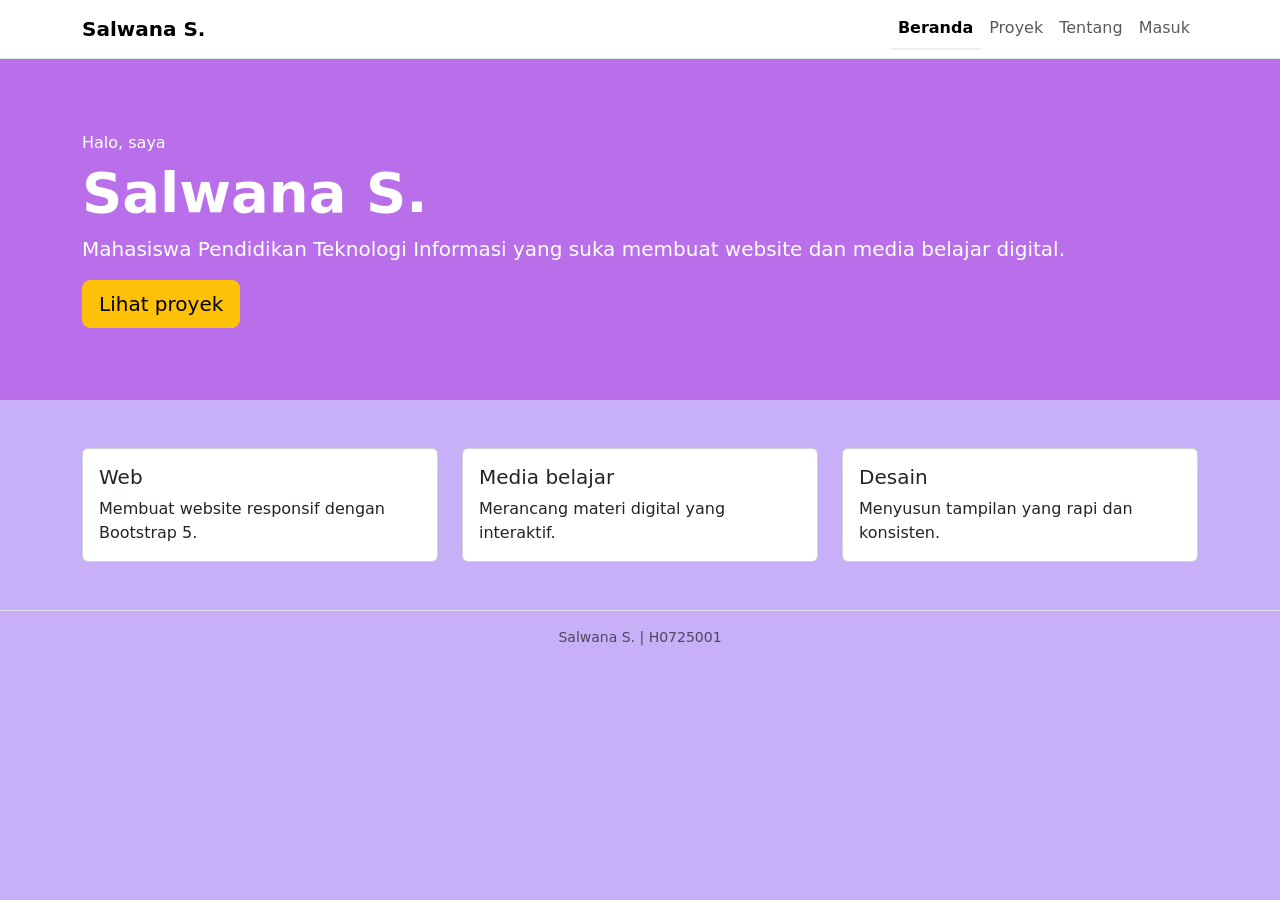
<file: index.html>
<!DOCTYPE html>
<html lang="id">
<head>
<meta charset="UTF-8">
<meta name="viewport" content="width=device-width, initial-scale=1">
<title>Beranda | Portofolio Salwana</title>
<link href="https://cdn.jsdelivr.net/npm/bootstrap@5.3.3/dist/css/bootstrap.min.css" rel="stylesheet">
<link href="style.css" rel="stylesheet">
</head>
<body>
<nav class="navbar navbar-expand-md bg-white border-bottom">
  <div class="container">
    <a class="navbar-brand fw-bold" href="index.html">Salwana S.</a>
    <button class="navbar-toggler" data-bs-toggle="collapse" data-bs-target="#menu"><span class="navbar-toggler-icon"></span></button>
    <div class="collapse navbar-collapse" id="menu">
      <div class="navbar-nav ms-auto">
        <a class="nav-link active" href="index.html">Beranda</a>
        <a class="nav-link" href="proyek.html">Proyek</a>
        <a class="nav-link" href="tentang.html">Tentang</a>
        <a class="nav-link" href="login.html">Masuk</a>
      </div>
    </div>
  </div>
</nav>

<header class="hero py-5">
  <div class="container py-4">
    <p class="mb-1">Halo, saya</p>
    <h1 class="display-4 fw-bold">Salwana S.</h1>
    <p class="lead">Mahasiswa Pendidikan Teknologi Informasi yang suka membuat website dan media belajar digital.</p>
    <a href="proyek.html" class="btn btn-warning btn-lg">Lihat proyek</a>
  </div>
</header>

<main class="container py-5">
  <div class="row g-4">
    <div class="col-md-4"><div class="card h-100 p-3"><h2 class="h5">Web</h2><p class="mb-0">Membuat website responsif dengan Bootstrap 5.</p></div></div>
    <div class="col-md-4"><div class="card h-100 p-3"><h2 class="h5">Media belajar</h2><p class="mb-0">Merancang materi digital yang interaktif.</p></div></div>
    <div class="col-md-4"><div class="card h-100 p-3"><h2 class="h5">Desain</h2><p class="mb-0">Menyusun tampilan yang rapi dan konsisten.</p></div></div>
  </div>
</main>

<footer class="text-center text-muted small py-3 border-top">Salwana S. | H0725001</footer>
<script src="https://cdn.jsdelivr.net/npm/bootstrap@5.3.3/dist/js/bootstrap.bundle.min.js"></script>
</body>
</html>
</file>
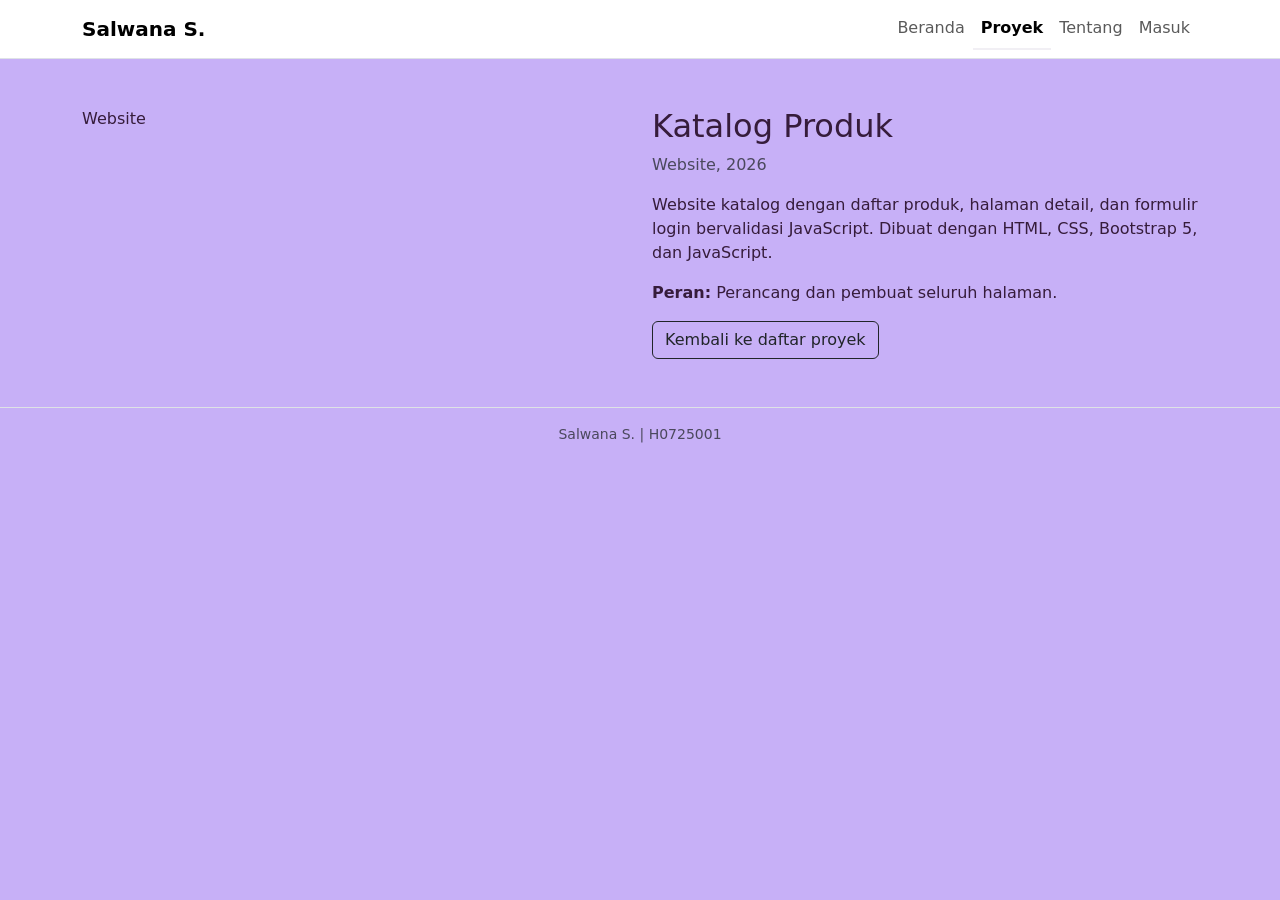
<file: detail.html>
<!DOCTYPE html>
<html lang="id">
<head>
<meta charset="UTF-8">
<meta name="viewport" content="width=device-width, initial-scale=1">
<title>Detail Proyek | Portofolio Salwana</title>
<link href="https://cdn.jsdelivr.net/npm/bootstrap@5.3.3/dist/css/bootstrap.min.css" rel="stylesheet">
<link href="style.css" rel="stylesheet">
</head>
<body>
<nav class="navbar navbar-expand-md bg-white border-bottom">
  <div class="container">
    <a class="navbar-brand fw-bold" href="index.html">Salwana S.</a>
    <button class="navbar-toggler" data-bs-toggle="collapse" data-bs-target="#menu"><span class="navbar-toggler-icon"></span></button>
    <div class="collapse navbar-collapse" id="menu">
      <div class="navbar-nav ms-auto">
        <a class="nav-link" href="index.html">Beranda</a>
        <a class="nav-link active" href="proyek.html">Proyek</a>
        <a class="nav-link" href="tentang.html">Tentang</a>
        <a class="nav-link" href="login.html">Masuk</a>
      </div>
    </div>
  </div>
</nav>

<main class="container py-5">
  <div class="row g-4">
    <div class="col-md-6"><div class="">Website</div></div>
    <div class="col-md-6">
      <h1 class="h2">Katalog Produk</h1>
      <p class="text-muted">Website, 2026</p>
      <p>Website katalog dengan daftar produk, halaman detail, dan formulir login bervalidasi JavaScript. Dibuat dengan HTML, CSS, Bootstrap 5, dan JavaScript.</p>
      <p><strong>Peran:</strong> Perancang dan pembuat seluruh halaman.</p>
      <a href="proyek.html" class="btn btn-outline-dark">Kembali ke daftar proyek</a>
    </div>
  </div>
</main>

<footer class="text-center text-muted small py-3 border-top">Salwana S. | H0725001</footer>
<script src="https://cdn.jsdelivr.net/npm/bootstrap@5.3.3/dist/js/bootstrap.bundle.min.js"></script>
</body>
</html>
</file>
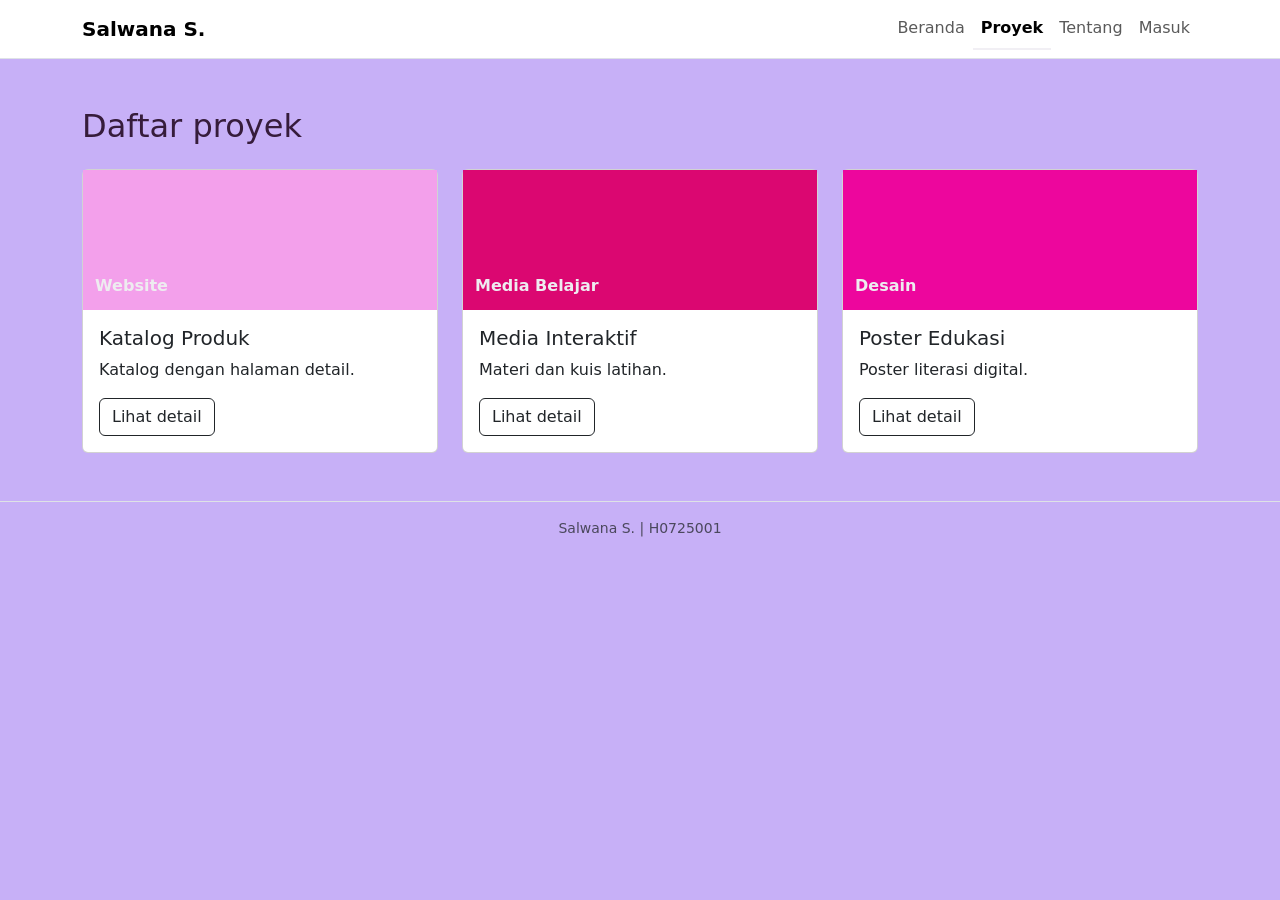
<file: proyek.html>
<!DOCTYPE html>
<html lang="id">
<head>
<meta charset="UTF-8">
<meta name="viewport" content="width=device-width, initial-scale=1">
<title>Proyek | Portofolio Salwana</title>
<link href="https://cdn.jsdelivr.net/npm/bootstrap@5.3.3/dist/css/bootstrap.min.css" rel="stylesheet">
<link href="style.css" rel="stylesheet">
</head>
<body>
<nav class="navbar navbar-expand-md bg-white border-bottom">
  <div class="container">
    <a class="navbar-brand fw-bold" href="index.html">Salwana S.</a>
    <button class="navbar-toggler" data-bs-toggle="collapse" data-bs-target="#menu"><span class="navbar-toggler-icon"></span></button>
    <div class="collapse navbar-collapse" id="menu">
      <div class="navbar-nav ms-auto">
        <a class="nav-link" href="index.html">Beranda</a>
        <a class="nav-link active" href="proyek.html">Proyek</a>
        <a class="nav-link" href="tentang.html">Tentang</a>
        <a class="nav-link" href="login.html">Masuk</a>
      </div>
    </div>
  </div>
</nav>

<main class="container py-5">
  <h1 class="h2 mb-4">Daftar proyek</h1>
  <div class="row g-4">
    <div class="col-md-4"><div class="card h-100">
      <div class="gambar warna1">Website</div>
      <div class="card-body"><h2 class="h5">Katalog Produk</h2><p>Katalog dengan halaman detail.</p><a href="detail.html" class="btn btn-outline-dark">Lihat detail</a></div>
    </div></div>
    <div class="col-md-4"><div class="card h-100">
      <div class="gambar warna2">Media Belajar</div>
      <div class="card-body"><h2 class="h5">Media Interaktif</h2><p>Materi dan kuis latihan.</p><a href="detail.html" class="btn btn-outline-dark">Lihat detail</a></div>
    </div></div>
    <div class="col-md-4"><div class="card h-100">
      <div class="gambar warna3">Desain</div>
      <div class="card-body"><h2 class="h5">Poster Edukasi</h2><p>Poster literasi digital.</p><a href="detail.html" class="btn btn-outline-dark">Lihat detail</a></div>
    </div></div>
  </div>
</main>

<footer class="text-center text-muted small py-3 border-top">Salwana S. | H0725001</footer>
<script src="https://cdn.jsdelivr.net/npm/bootstrap@5.3.3/dist/js/bootstrap.bundle.min.js"></script>
</body>
</html>
</file>
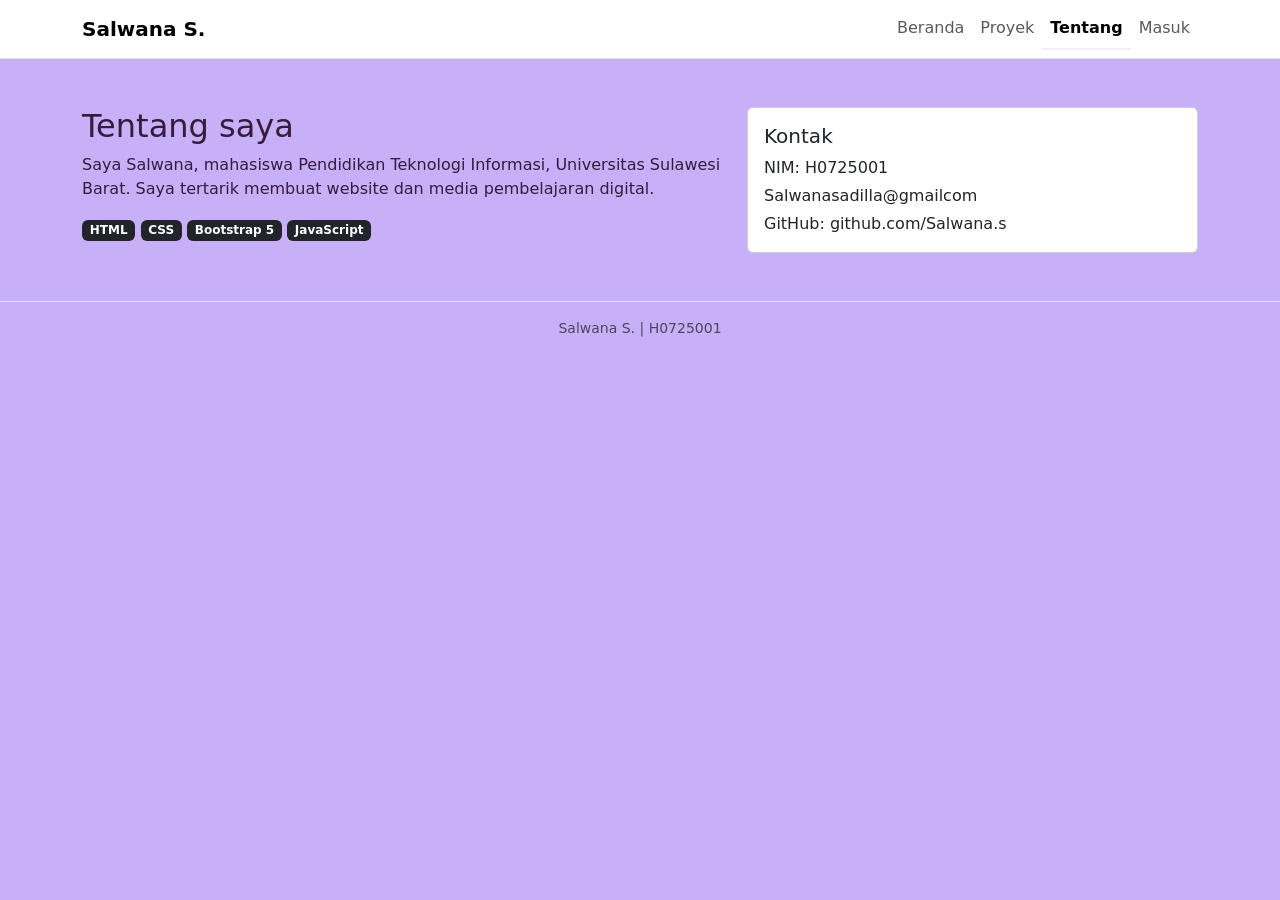
<file: tentang.html>
<!DOCTYPE html>
<html lang="id">
<head>
<meta charset="UTF-8">
<meta name="viewport" content="width=device-width, initial-scale=1">
<title>Tentang | Portofolio Salwana</title>
<link href="https://cdn.jsdelivr.net/npm/bootstrap@5.3.3/dist/css/bootstrap.min.css" rel="stylesheet">
<link href="style.css" rel="stylesheet">
</head>
<body>
<nav class="navbar navbar-expand-md bg-white border-bottom">
  <div class="container">
    <a class="navbar-brand fw-bold" href="index.html">Salwana S.</a>
    <button class="navbar-toggler" data-bs-toggle="collapse" data-bs-target="#menu"><span class="navbar-toggler-icon"></span></button>
    <div class="collapse navbar-collapse" id="menu">
      <div class="navbar-nav ms-auto">
        <a class="nav-link" href="index.html">Beranda</a>
        <a class="nav-link" href="proyek.html">Proyek</a>
        <a class="nav-link active" href="tentang.html">Tentang</a>
        <a class="nav-link" href="login.html">Masuk</a>
      </div>
    </div>
  </div>
</nav>

<main class="container py-5">
  <div class="row g-4">
    <div class="col-md-7">
      <h1 class="h2">Tentang saya</h1>
      <p>Saya Salwana, mahasiswa Pendidikan Teknologi Informasi, Universitas Sulawesi Barat. Saya tertarik membuat website dan media pembelajaran digital.</p>
      <span class="badge text-bg-dark">HTML</span>
      <span class="badge text-bg-dark">CSS</span>
      <span class="badge text-bg-dark">Bootstrap 5</span>
      <span class="badge text-bg-dark">JavaScript</span>
    </div>
    <div class="col-md-5">
      <div class="card p-3">
        <h2 class="h5">Kontak</h2>
        <p class="mb-1">NIM: H0725001</p>
        <p class="mb-1">Salwanasadilla@gmailcom</p>
        <p class="mb-0">GitHub: github.com/Salwana.s</p>
      </div>
    </div>
  </div>
</main>

<footer class="text-center text-muted small py-3 border-top">Salwana S. | H0725001</footer>
<script src="https://cdn.jsdelivr.net/npm/bootstrap@5.3.3/dist/js/bootstrap.bundle.min.js"></script>
</body>
</html>
</file>
<file: style.css>
body { background: #c7b0f7; color: #361c3b; }
.hero { background: #b96fea; color: #fff; }
.nav-link.active { font-weight: 600; border-bottom: 2px solid #f1eff4; }

.gambar { height: 140px; display: flex; align-items: flex-end; padding: 12px; color: #eeecf0; font-weight: 600; }
.gambar.besar { height: 280px; border-radius: 12px; }
.warna1 { background: #f3a0eb; }
.warna2 { background: #db0771; }
.warna3 { background: #ed069d; }
</file>
